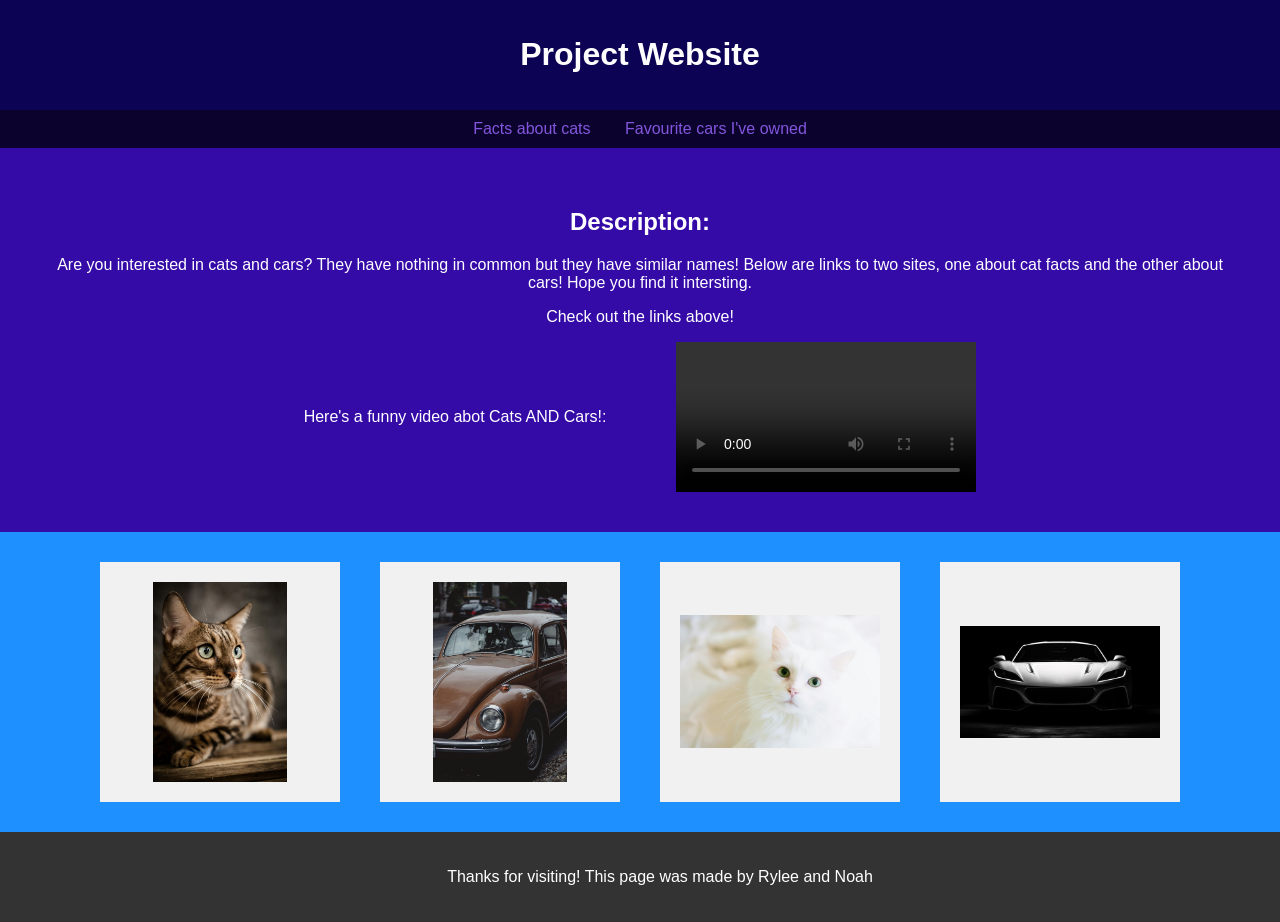
<file: index.html>
<!DOCTYPE html>
<html lang="en">

<head>
    <meta charset="UTF-8">
    <meta name="viewport" content="width=device-width, initial-scale=1.0">
    <title>Project Website</title>
    <link rel="Stylesheet" href="Style2.css">
    <style>
.container {
    display: flex;
    background-color: DodgerBlue;
}

.container div {
    background-color: #f1f1f1;
    margin: 10px;
    padding: 20px;
    font-size: 24px;
}
</style>
</head>


<body>

    <header  >
        <h1>Project Website</h1>
    </header>
        
    <nav>
        <a href="rylee.html">Facts about cats</a>
        <a href="noah.html">Favourite cars I've owned</a>
    </nav>

    <main align="center">
        <div>
            <h2>Description:</h2>

            <p>Are you interested in cats and cars? They have nothing in common but they have similar names! Below are links to two sites, one about cat facts and the other about cars! Hope you find it intersting.</p>

            <p> Check out the links above!</p>

        </div>
            <div class="div1">
    <p align="center"> Here's a funny video abot Cats AND Cars!: </p>
            <video controls style= "max-width:1000px;">
            <source src="Cats+Cars.mp4" ></video>
    </div>
    </main>

<div class="container">
    <div><img src="Pretty brown kitty.jpg"></div>
    <div><img src="Brown car.jpg"></div>
    <div><img src="White cat.jpg"></div>
    <div><img src="white car.jpg"></div>
</div>



    <footer >
        <p>Thanks for visiting! This page was made by Rylee and Noah</p>
    </footer>
</body>

</html>
</file>
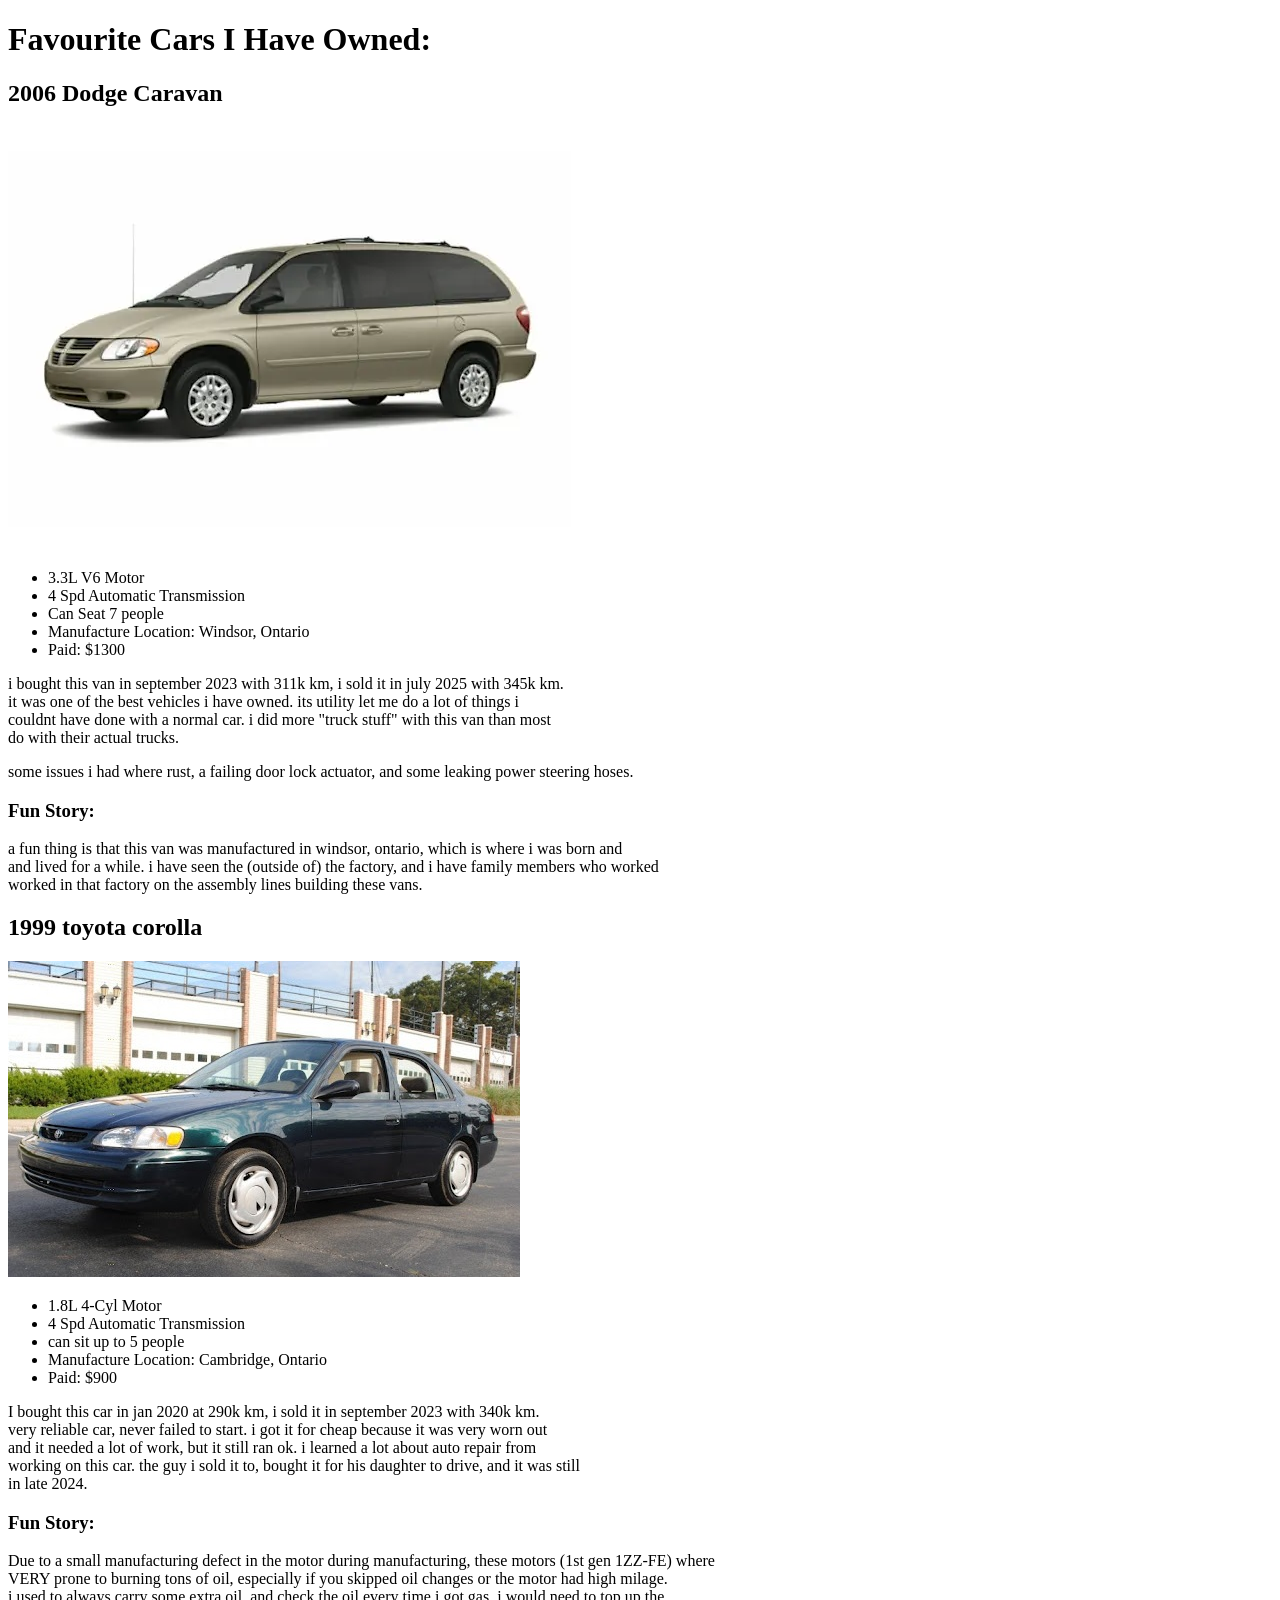
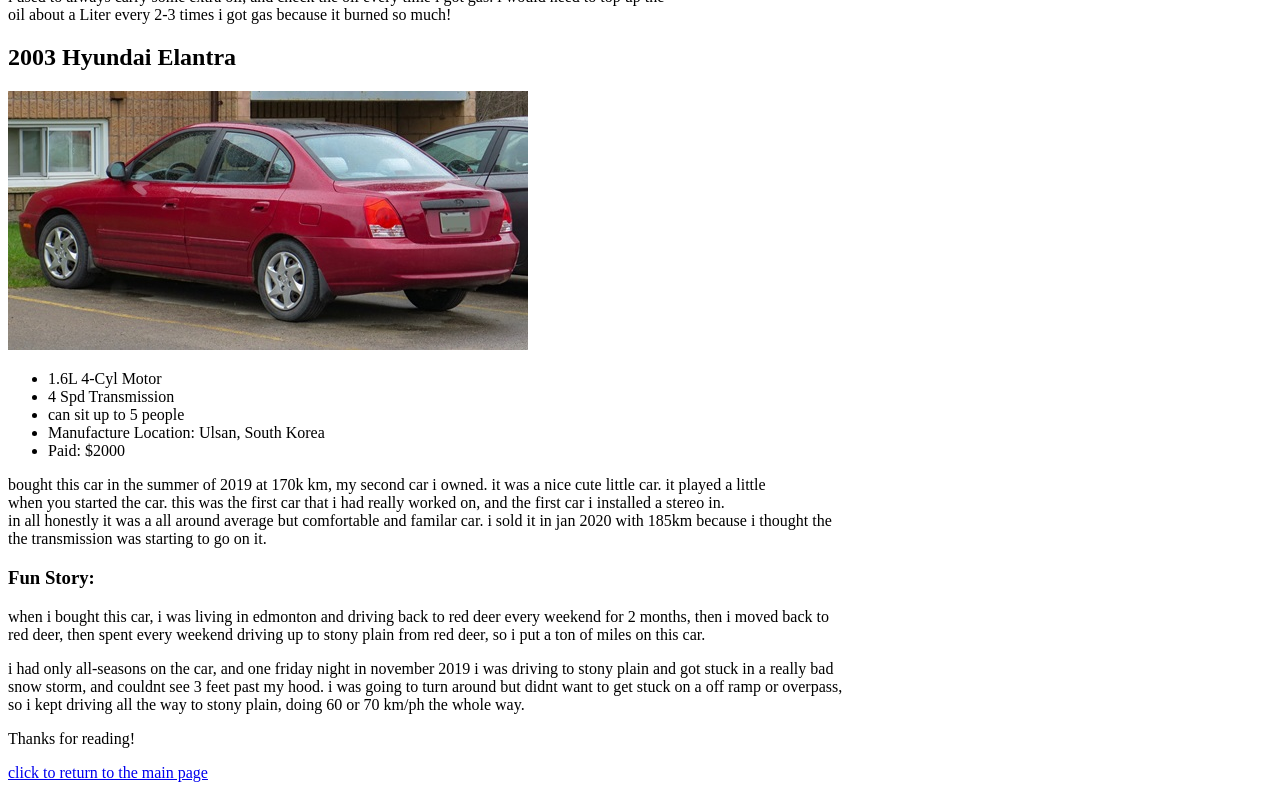
<file: noah.html>
<!DOCTYPE html>
<html lang="en">

<head>
    <meta charset="UTF-8">
    <meta name="viewport" content="width=device-width, initial-scale=1.0">
    <title>noah</title>
</head>

<body>
    <header>
        <h1>Favourite Cars I Have Owned:</h1>
    </header>
    
    <main>
        <div>
            <h2>2006 Dodge Caravan</h2>

            <img src="van.webp">
            
            <ul>
                <li>3.3L V6 Motor</li>
                <li>4 Spd Automatic Transmission</li>
                <li>Can Seat 7 people</li>
                <li>Manufacture Location: Windsor, Ontario</li>
                <li>Paid: $1300</li>
            </ul>

            <p>i bought this van in september 2023 with 311k km, i sold it in july 2025 with 345k km.<br/>
                it was one of the best vehicles i have owned. its utility let me do a lot of things i <br/>
                couldnt have done with a normal car. i did more "truck stuff" with this van than most <br/>
                do with their actual trucks.
            </p>

            <p>some issues i had where rust, a failing door lock actuator, and some leaking power steering hoses.</p>

            <h3>Fun Story:</h3>

            <p>a fun thing is that this van was manufactured in windsor, ontario, which is where i was born and <br/>
                and lived for a while. i have seen the (outside of) the factory, and i have family members who worked <br/>
                worked in that factory on the assembly lines building these vans.
            </p>
        </div>

        <div>
            <h2>1999 toyota corolla</h2>

            <img src="corolla.jpg">

            <ul>
                <li>1.8L 4-Cyl Motor</li>
                <li>4 Spd Automatic Transmission</li>
                <li>can sit up to 5 people</li>
                <li>Manufacture Location: Cambridge, Ontario</li>
                <li>Paid: $900</li>
            </ul>

            <p>I bought this car in jan 2020 at 290k km, i sold it in september 2023 with 340k km.<br/>
                very reliable car, never failed to start. i got it for cheap because it was very worn out <br/>
                and it needed a lot of work, but it still ran ok. i learned a lot about auto repair from <br/>
                working on this car. the guy i sold it to, bought it for his daughter to drive, and it was still <br/>
                in late 2024. 
            </p>

            <h3>Fun Story:</h3>

            <p>Due to a small manufacturing defect in the motor during manufacturing, these motors (1st gen 1ZZ-FE) where <br/>
                VERY prone to burning tons of oil, especially if you skipped oil changes or the motor had high milage. <br/>
                i used to always carry some extra oil, and check the oil every time i got gas. i would need to top up the <br/>
                oil about a Liter every 2-3 times i got gas because it burned so much!
            </p>
        </div>

        <div>
            <h2>2003 Hyundai Elantra</h2>

            <img src="elantra.jpg">

            <ul>
                <li>1.6L 4-Cyl Motor</li>
                <li>4 Spd Transmission</li>
                <li>can sit up to 5 people</li>
                <li>Manufacture Location: Ulsan, South Korea</li>
                <li>Paid: $2000</li>
            </ul>

            <p>bought this car in the summer of 2019 at 170k km, my second car i owned. it was a nice cute little car. it played a little <br/>
                when you started the car. this was the first car that i had really worked on, and the first car i installed a stereo in. <br/>
                in all honestly it was a all around average but comfortable and familar car. i sold it in jan 2020 with 185km because i thought the <br/>
                the transmission was starting to go on it. 
            </p>

            <h3>Fun Story:</h3>

            <p>when i bought this car, i was living in edmonton and driving back to red deer every weekend for 2 months, then i moved back to <br/>
                red deer, then spent every weekend driving up to stony plain from red deer, so i put a ton of miles on this car.
            </p>

            <p>i had only all-seasons on the car, and one friday night in november 2019 i was driving to stony plain and got stuck in a really bad <br/>
                snow storm, and couldnt see 3 feet past my hood. i was going to turn around but didnt want to get stuck on a off ramp or overpass, <br/>
                so i kept driving all the way to stony plain, doing 60 or 70 km/ph the whole way.
            </p>
        </div>
    </main>

    <footer>
        <p>Thanks for reading!</p>
        <a href="index.html">click to return to the main page</a>
    </footer>
</body>

</html>
</file>
<file: Style2.css>
html body {
            height: 100%;
            margin: 0;
            padding: 0;
        }

        body {
            font-family: Arial, sans-serif;
            background-color: rgb(53, 11, 168);
            display: flex;
            flex-direction: column ;
            overflow-x: hidden;
        }

        header {
            background-color: rgb(12, 3, 85);
            color: white;
            padding: 15px 0;
            text-align: center;
        }

        nav {
            background-color: rgb(11, 3, 46);
            padding: 10px;
            text-align: center;
        }

        nav a {
            color: rgb(131, 86, 221);
            margin: 0 15px;
            text-decoration: none;
        }

        main {
            flex: 1;
            padding: 40px;
            background-color: rgb(53, 11, 168);
            margin: 0;
            color: rgb(255, 255, 255);
        }

        video {
            height: auto;
            margin-left: 50px;
        }

        footer {
            width: 100%;
            background-color: rgb(51, 51, 51);
            color: white;
            text-align: center;
            padding: 20px;
            margin: 0;
        }


        .div1{
            display: flex;
            align-items: center;
            justify-content: center;
            gap: 20px
        }

.flex-container {
    display: flex;
    justify-content: center;
    align-items: center;    
    height: 100vh;        
}
.flex-container img {
    width: 200px;
    height: auto;
    border-radius: 10px;
}

.container {
    display: flex;
    justify-content: center;
    align-items: center;
    gap: 20px;
    flex-wrap: wrap;
    background-color: DodgerBlue;
    padding: 20px;
}

.container div {
    background-color: #f1f1f1;
    margin: 10px;
    padding: 20px;
    font-size: 24px;
    width: 200px;      /* box width */
    height: 200px;     /* box height */
    display: flex;
    justify-content: center;
    align-items: center;
}

.container div img {
    max-width: 100%;
    max-height: 100%;
    object-fit: cover;
}
</file>
